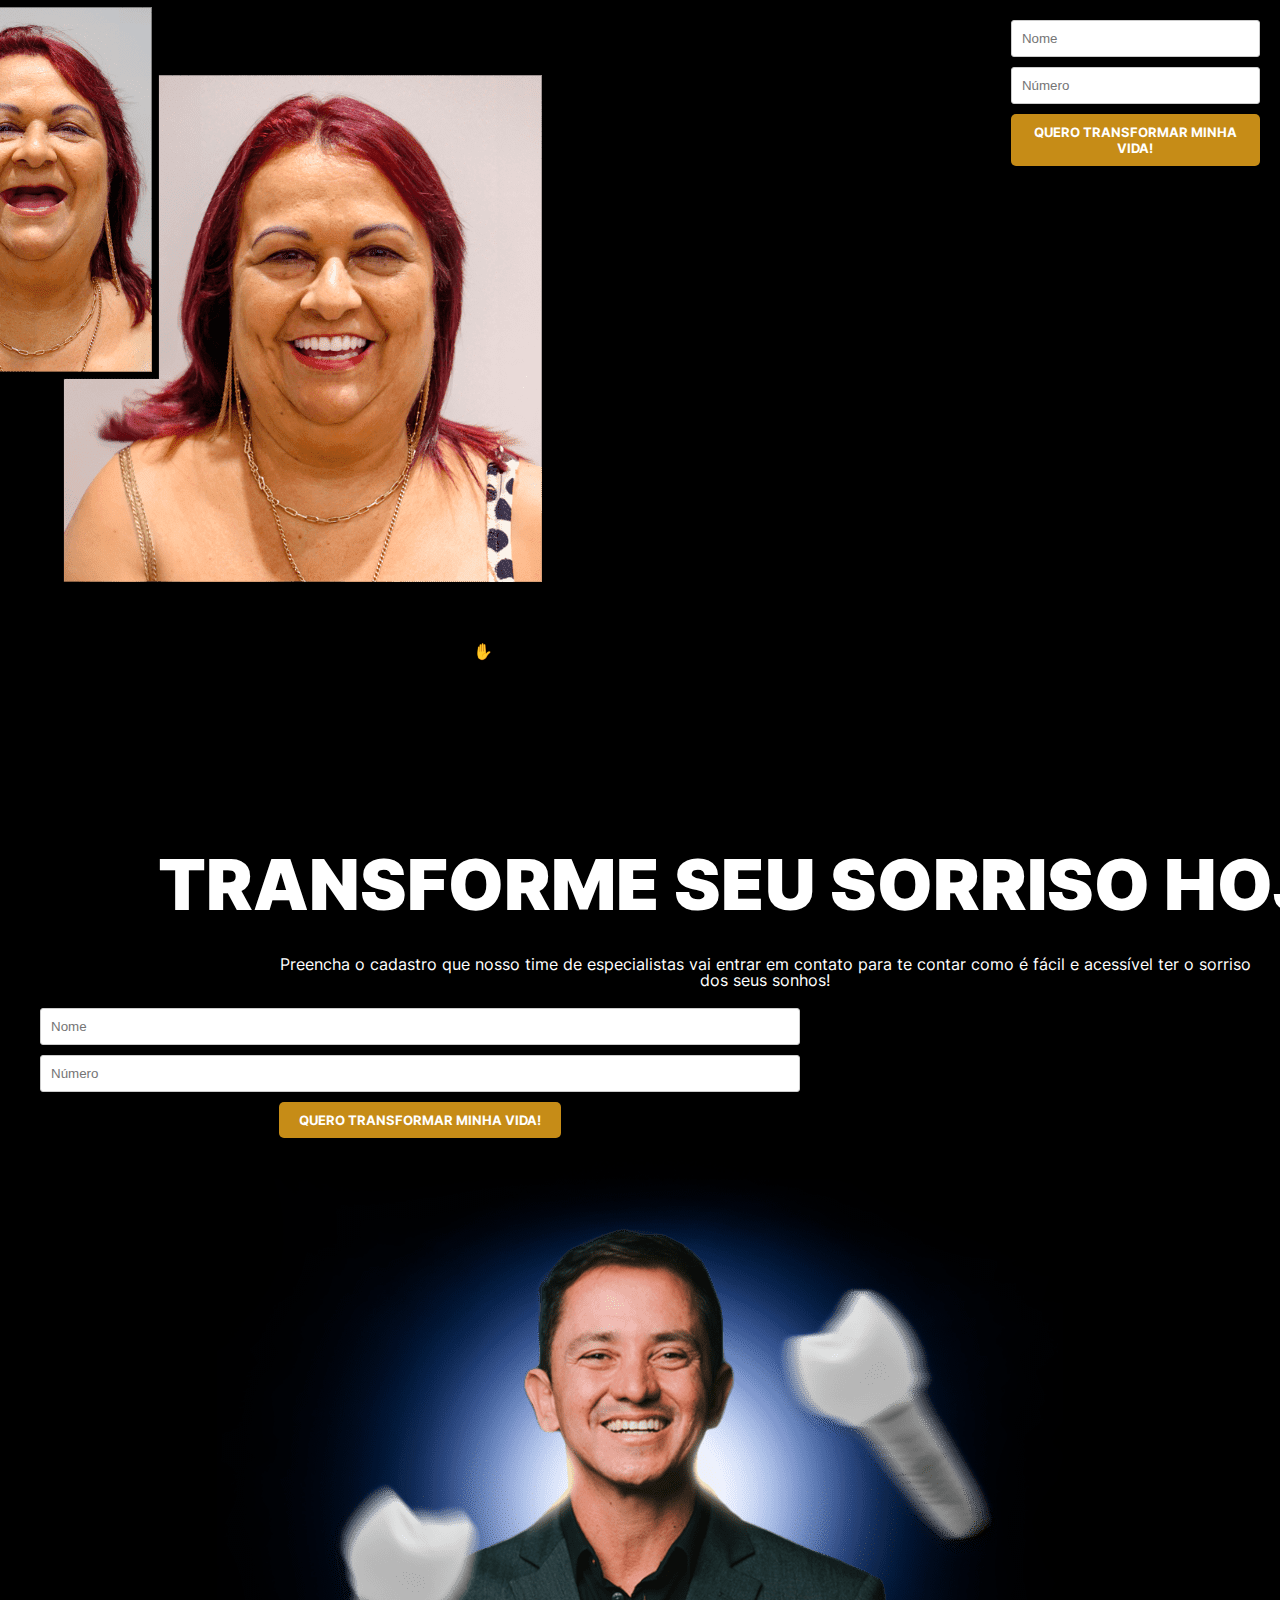
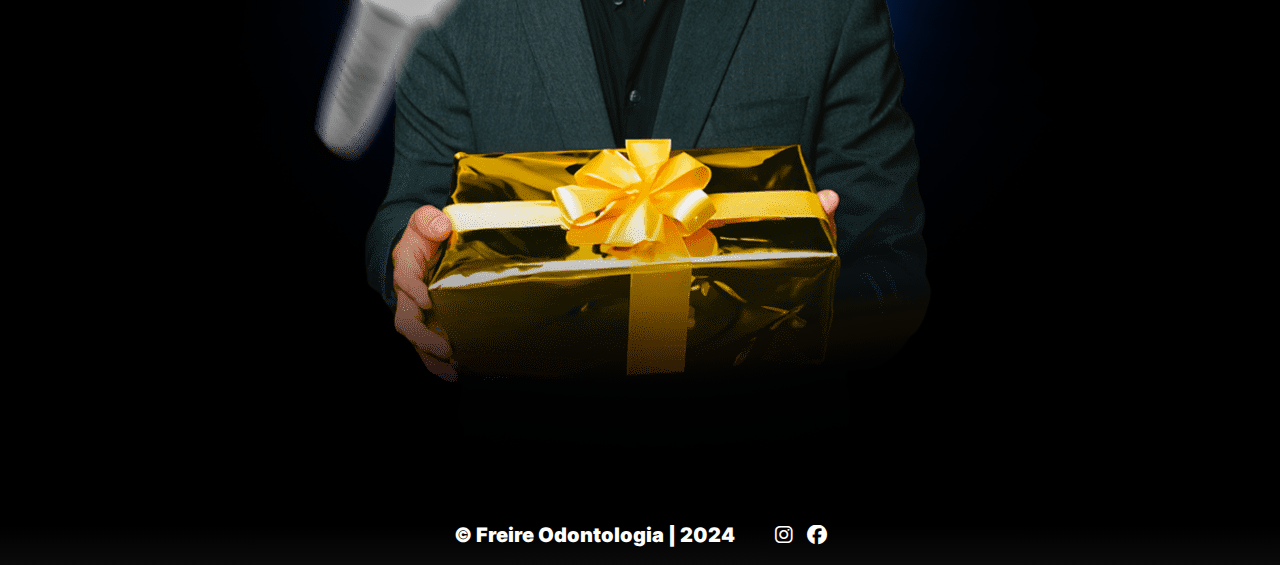
<file: index.html>
<!DOCTYPE html>
<html lang="pt-br">

<head>
    <meta charset="UTF-8">
    <meta name="viewport" content="width=device-width, initial-scale=1.0">
    <title>VEM SORRIR</title>
    <link rel="stylesheet" href="assets/css/first_article.css">
    <link rel="stylesheet" href="assets/css/second_article.css">
    <link rel="stylesheet" href="assets/css/third_article.css">
    <link rel="stylesheet" href="assets/css/form.css">
    <link rel="stylesheet" href="assets/css/footer.css">
    <link rel="stylesheet" href="assets/css/reset.css">
    <link rel="stylesheet" href="assets/css/mobile.css">
    <link rel="stylesheet" href="assets/css/mobile_t.css">
    <link rel="shortcut icon" href="assets/img/favicon-32x32.png" />
    <link rel="stylesheet" href="//use.fontawesome.com/releases/v5.7.2/css/all.css">
    <link rel="stylesheet" href="https://cdnjs.cloudflare.com/ajax/libs/font-awesome/6.5.2/css/all.min.css">
</head>

<body>
    <!-- Primeiro Article -->
    <article class="first-article">
        <img src="assets/img/sorriso.png" alt="Sorriso" class="welcome-image">
        <div class="welcome-text">
            <p class="welcome">Você merece <b>sorrir sem medo!</b> </p>
            <p class="welcome-description">Temos a <b>solução definitiva</b> para que
                você nunca mais esconda seu sorriso.</p>
            <p class="welcome-call">Sorria e Coma com Confiança!</p>
            <div class="welcome-list">
                <h3>• Dentes permanentes e naturais.</h3>
                <h3>• Fale e ria sem medo.</h3>
                <h3>• Mastigue com facilidade.</h3>
            </div>
        </div>
        <div class="form-mentoria">
            <section>
                <form method="post" action="https://api.sheetmonkey.io/form/7D1FFszqdn6te2GfmbmJqN">
                    <div class="form">
                        <div class="nome">
                            <input type="text" name="name" id="contact-name" placeholder="Nome" required />
                        </div>
                        <div class="numero">
                            <input type="text" name="numero" id="contact-numero" placeholder="Número" required />
                        </div>
                        <button type="submit" href="success.html">Quero Transformar Minha Vida!</button>
                    </div>
                </form>
            </section>
        </div>
        </div>
    </article>

    <!-- Segundo Article -->
    <article class="second-article">
        <p class="description-second">Se você está decidido a dar um BASTA ✋ nessa dentadura de anos e quer
            conquistar o seu melhor sorriso, você está no lugar certo.</p>
    </article>

    <!-- Terceiro Article -->
    <article class="third-article">
        <div class="third-text">
            <h1 class="title">TRANSFORME SEU <b>SORRISO</b> HOJE!</h1>
            <p class="call">Recupere seu <b>sorriso</b> e eleve sua autoestima agora!</p>
            <p class="description">Preencha o cadastro que nosso time de especialistas vai entrar em contato para te
                contar como é fácil e acessível ter o <b>sorriso</b> dos seus sonhos!</p>
            <div class="form-mentoria">
                <section>
                    <form method="post" action="https://api.sheetmonkey.io/form/7D1FFszqdn6te2GfmbmJqN">
                        <div class="form">
                            <div class="nome">
                                <input type="text" name="name" id="contact-name" placeholder="Nome" required />
                            </div>
                            <div class="numero">
                                <input type="text" name="numero" id="contact-numero" placeholder="Número" required />
                            </div>
                            <button type="submit" href="success.html">Quero Transformar Minha Vida!</button>
                        </div>
                    </form>
                </section>
            </div>
        </div>
        <img src="assets/img/header_def.png" alt="Dr. Lauro" class="third-image">
    </article>

    <article class="footer">
        <div>
            <p>&copy; Freire Odontologia | 2024</p>
        </div>
        <div class="social-icons">
            <a href="https://www.instagram.com/freireodontologia/" target="_blank"><i class="fab fa-instagram"></i></a>
            <a href="https://www.facebook.com/Dr.laurofreireoficial" target="_blank"><i class="fab fa-facebook"></i></a>
        </div>
    </article>
</body>

</html>
</file>
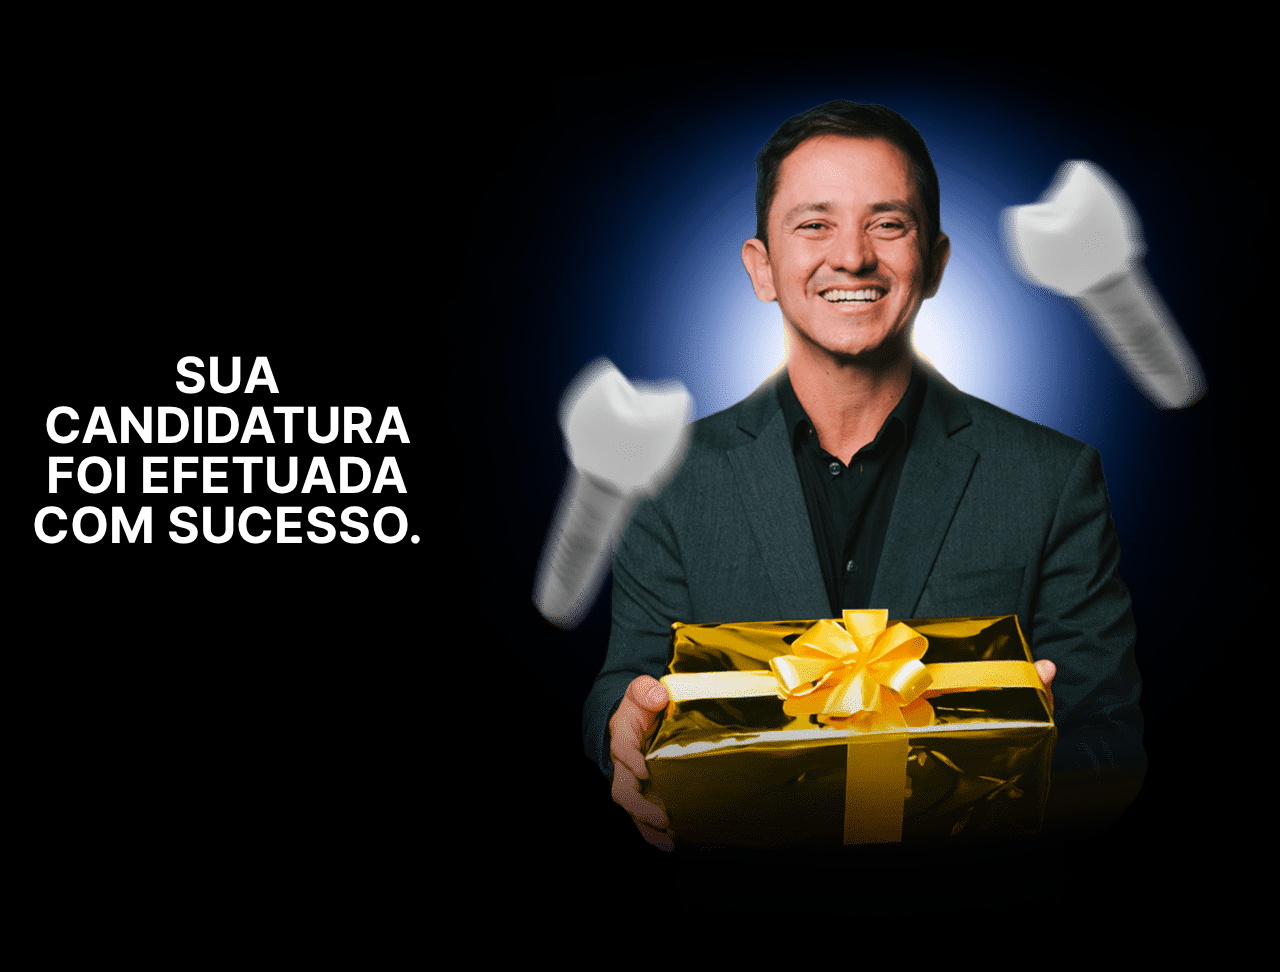
<file: success.html>
<!DOCTYPE html>
<html lang="en">

<head>
    <meta charset="UTF-8">
    <meta name="viewport" content="width=device-width, initial-scale=1.0">
    <title>VEM SORRIR</title>
    <link rel="stylesheet" href="assets/css/success.css">
    <link rel="stylesheet" href="assets/css/reset.css">
    <link rel="shortcut icon" href="assets/img/favicon-32x32.png" />
</head>

<body>
    <h1 class="success">SUA CANDIDATURA FOI EFETUADA COM SUCESSO.</h1>
    <img src="assets/img/header_def.png" alt="" class="image">
</body>

</html>
</file>
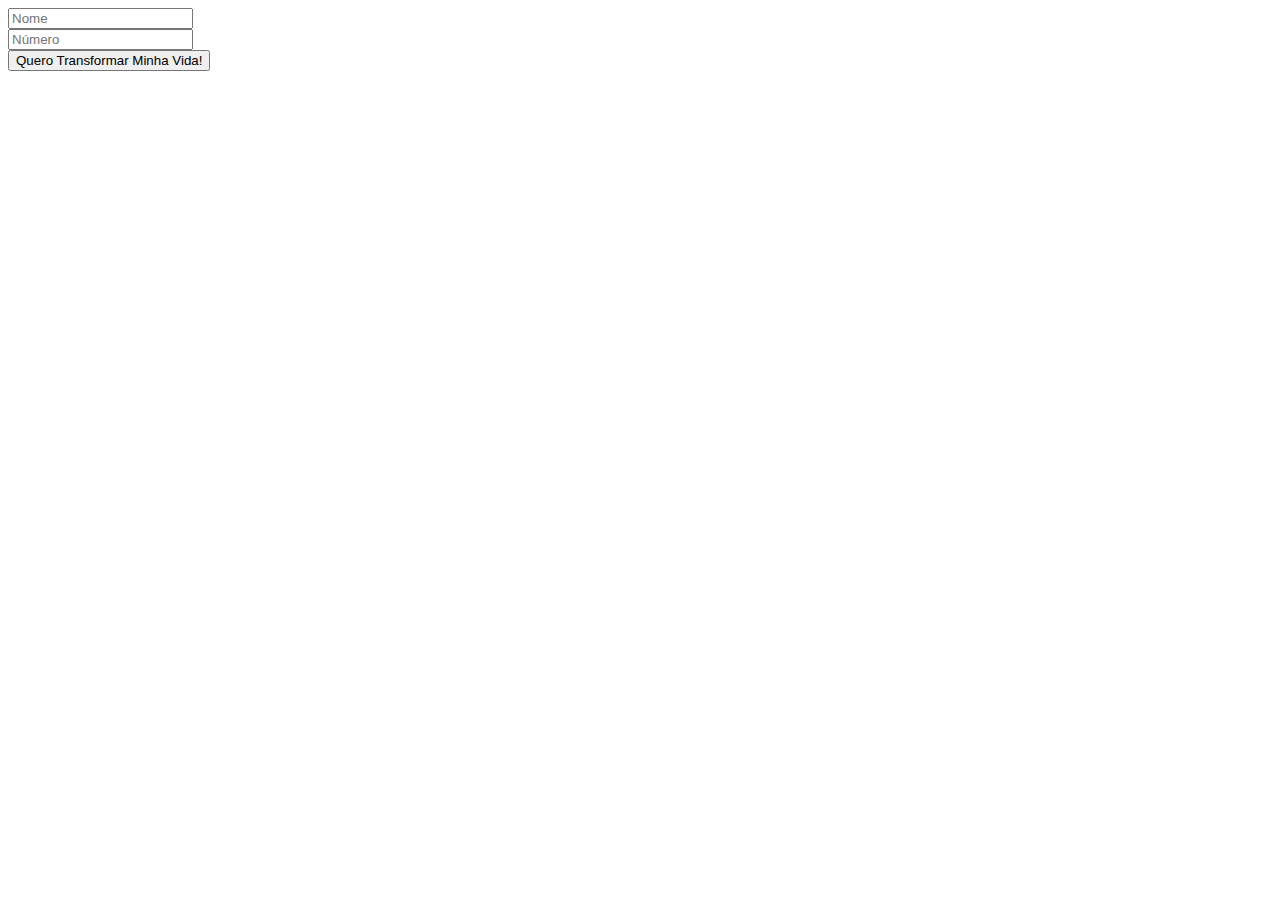
<file: teste.html>
<!DOCTYPE html>
<html lang="pt-br">

<head>
    <!-- Seus outros elementos head aqui -->
    
    <!-- Código do Pixel do Facebook -->
    <script>
        !function(f,b,e,v,n,t,s)
        {if(f.fbq)return;n=f.fbq=function(){n.callMethod?
        n.callMethod.apply(n,arguments):n.queue.push(arguments)};
        if(!f._fbq)f._fbq=n;n.push=n;n.loaded=!0;n.version='2.0';
        n.queue=[];t=b.createElement(e);t.async=!0;
        t.src=v;s=b.getElementsByTagName(e)[0];
        s.parentNode.insertBefore(t,s)}(window, document,'script',
        'https://connect.facebook.net/en_US/fbevents.js');
        fbq('init', 'SEU_ID_DE_PIXEL_AQUI');
        fbq('track', 'PageView');
    </script>
    <noscript><img height="1" width="1" style="display:none"
        src="https://www.facebook.com/tr?id=SEU_ID_DE_PIXEL_AQUI&ev=PageView&noscript=1"
    /></noscript>
    <!-- Fim do Código do Pixel do Facebook -->
</head>

<body>
    <!-- Seu conteúdo HTML aqui -->

    <!-- Primeiro Article -->
    <article class="first-article">
        <!-- Seus outros elementos aqui -->

        <div class="form-mentoria">
            <section>
                <form method="post" action="https://api.sheetmonkey.io/form/7D1FFszqdn6te2GfmbmJqN">
                    <div class="form">
                        <div class="nome">
                            <input type="text" name="name" id="contact-name" placeholder="Nome" required />
                        </div>
                        <div class="numero">
                            <input type="text" name="numero" id="contact-numero" placeholder="Número" required />
                        </div>
                        <!-- Adicione um ID único ao botão -->
                        <button type="submit" id="form-submit-button">Quero Transformar Minha Vida!</button>
                    </div>
                </form>
            </section>
        </div>
    </article>

    <!-- Seu outro conteúdo HTML aqui -->

    <!-- JavaScript para rastrear o clique do botão -->
    <script>
        // Adicione um listener de evento de clique ao botão
        document.getElementById("form-submit-button").addEventListener("click", function() {
            // Informe ao Facebook que o botão foi clicado
            fbq('track', 'Lead');
        });
    </script>
</body>

</html>
</file>
<file: assets/css/first_article.css>
@font-face {
    font-family: InterBlack;
    src: url(../fonts/static/Inter-Black.ttf);
}

@font-face {
    font-family: InterRegular;
    src: url(../fonts/static/Inter-Regular.ttf);
}

.first-article {
    display: flex;
    background: #000000;
    position: relative;
}

.welcome-text {
    display: flex !important;
    flex-direction: column !important;
}

.welcome-text .form-mentoria {
    margin-left: 250px;
}

.title{
    font-size: 70px;
    color: white;
    font-family: "InterBlack";
    z-index: 1;
    position: static !important; 
    margin-top: 120px; 
    margin-left: 80px;
    margin-right: -180px;
    text-align: center !important;
}

.description{
    margin-top: 10px;
    color: white;
    font-family: "InterRegular";
    z-index: 1;
    position: static !important; 
    margin-top: 20px; 
    margin-left: 250px;
    text-align: center !important;
    align-items: center !important;
    justify-content: center !important;
}

body{
    overflow-x: hidden;
}

.welcome-image{
    margin-left: -100px;
}
</file>
<file: assets/css/second_article.css>
@font-face {
    font-family: InterBlack;
    src: url(../fonts/static/Inter-Black.ttf);
}

@font-face {
    font-family: InterBold;
    src: url(../fonts/static/Inter-Bold.ttf);
}

.second-article {
    background: #000000;
    display: flex;
    justify-content: center !important;
    text-align: center !important;
    align-items: center !important;
    padding: 50px;
}

.benefits-text{
    margin-top: 50px;
    margin-left: 50px;
    margin-right: 50px;
}

.benefits{
    color: white;
    font-family: "InterBlack";
    font-size: 24px;
}

.benefits-list{
    color: white;
    font-family: "InterBold";
    font-size: 20px;
    margin-top: 50px;
    margin-left: 30px;
}

.benefits-list h3{
    margin-top: 20px;
}

.benefits-image{
    margin-right: 20px;
}
</file>
<file: assets/css/third_article.css>
@font-face {
    font-family: InterBold;
    src: url(../fonts/static/Inter-Bold.ttf);
}

.third-article {
    background: #000000;
    padding: 20px;
    position: relative;
}

.third-flex{
    display: flex;
    justify-content: space-between;
    position: relative;
}

.tooth-text {
    color: white;
    font-size: 40px;
    font-family: "InterBold";
    z-index: 1;
    position: absolute; 
    top: 20%; 
    left: 650px;
    transform: translateY(-50%);
}

.protes-image {
    width: 500px;
    height: 350px;
    object-fit: cover;
    position: absolute;
    margin-left: 800px;
    margin-top: 400px;
    z-index: 99;
}


.tooth-image{
   margin-left: -50px;
}
</file>
<file: assets/css/form.css>
@font-face {
    font-family: InterBold;
    src: url(../fonts/static/Inter-Bold.ttf);
}

.form-mentoria {
    max-width: 800px; 
    z-index: 1;
}

.form {
    padding: 20px;
    border-radius: 5px;
}

.form input[type="text"]{
    width: 100%;
    padding: 10px;
    border: 1px solid #ccc;
    border-radius: 3px;
    margin-bottom: 10px;
    box-sizing: border-box; 
}

button {
    text-align: right;
    justify-content: center;
    text-align: center;
    background-color: rgb(198, 140, 23);
    color: #fff;
    border: none;
    border-radius: 5px;
    padding: 10px 20px;
    cursor: pointer;
    transition: background-color 0.3s ease;
    font-family: "InterBold";
    text-transform: uppercase;
}

button:hover {
    background-color: rgb(109, 76, 9);
}
</file>
<file: assets/css/footer.css>
@font-face {
    font-family: InterBlack;
    src: url(../fonts/static/Inter-Black.ttf);
}


.footer{
    display: flex;
    background: linear-gradient(#000000, #0b0b0b);
    color: white;
    font-family: "InterBlack";
    font-size: 20px;
    justify-content: center;
    text-align: center;
}

.social-icons {
    font-size: 20px;
    margin-left: 30px;
    margin-bottom: 20px;
}

.social-icons a{
    text-decoration: none;
    color: white;
    margin-left: 10px;
}

.social-icons a:hover{
    text-decoration: none;
    color: #DAA520;
}
</file>
<file: assets/css/mobile.css>
@media (max-width: 768px) {
    .first-article {
        display: flex;
        position: relative;
        flex-direction: column;
        justify-content: center;
        align-items: center;
        text-align: center;
    }

    .title {
        font-size: 24px;
        z-index: 1;
        position: static !important;
        margin-right: 250px;
        margin-left: 250px;
        text-align: center !important;
        margin-top: 50px;
    }

    .description {
        margin-top: 10px;
        z-index: 1;
        position: static !important;
        margin-left: 80px;
        margin-right: 80px;
        text-align: center !important;
        align-items: center !important;
        justify-content: center !important;
        font-size: 12px;
    }

    .welcome-text .form-mentoria {
        margin-right: 250px;
    }

    .form-mentoria {
        width: 300px;
    }

    .welcome-image {
        margin-left: 10px;
        width: 500px;
    }
}

@media (max-width: 768px) {
    .second-article {
        display: flex;
        flex-direction: column;
        position: relative;
    }

    .benefits-image {
        width: 300px;
        height: auto;
        margin-left: 30px;
        margin-top: 30px;
    }

    .benefits {
        font-size: 14px;
        position: static !important;
        z-index: 1;
        text-align: center !important;
        align-items: center !important;
        justify-content: center !important;
        margin-top: -100px;
        margin-left: -70px;
        margin-right: -70px;
    }

    .benefits-list {
        font-size: 10px;
        position: static !important;
        z-index: 1;
        margin-left: -30px;
        margin-right: -30px;
        margin-top: -5px;
    }
}

@media (max-width: 768px) {
    .third-article {
        display: flex !important;
        flex-direction: column !important;
        position: relative !important;
        text-align: center !important;
        align-items: center !important;
        justify-content: center !important;
    }

    .tooth-image {
        width: 600px;
        margin-bottom: 400px;
        margin-left: -120px;
        position: static;
    }

    .tooth-text {
        margin-left: -580px;
        font-size: 13px;
        margin-right: 250px;
        text-align: center;
        margin-top: 500px;
        text-align: center !important;
        align-items: center !important;
        justify-content: center !important;
    }

    .protes-image {
        width: 275px;
        height: 200px;
        margin-left: 100px;
        margin-top: 800px;
        text-align: center !important;
        align-items: center !important;
        justify-content: center !important;
    }

}

@media (max-width: 768px) {
    .footer {
        display: flex;
        flex-direction: column;
    }

    .social-icons {
        margin-top: 10px;
    }

}

html,
body {
    overflow-x: hidden;
}

body {
    background-color: black;
    justify-content: center;
    text-align: center;
    align-items: center;
    overflow-x: hidden;
    position: relative
}
</file>
<file: assets/css/mobile_t.css>
/* Primeiro Article */
@media screen and (min-width: 769px) and (max-width: 1200px) {
    .welcome-image {
        width: 100%;
        margin-left: 0; 
    }

    .description {
        margin-left: 150px;
        margin-right: -100px;
        font-size: 18px;
    }
    
    .form-mentoria {
        width: 100%; 
        margin-left: 130px !important;
    }
    
    /* Segundo Article */
    .benefits-image {
        width: 60%; 
        margin: 0 auto;
    }

    .benefits {
        font-size: 18px; 
        margin-left: -100px;
        margin-right: -50px;
        z-index: 1;
    }
    
    .benefits-list {
        font-size: 16px; 
        margin-left: -100px;
        margin-right: -50px;
        z-index: 1;
        margin-top: -5px;
    }

    /* Terceiro Article */
    .tooth-image {
        width: 80%; 
        margin-bottom: 200px; 
        margin-left: -20px; 
    }
    
    .tooth-text {
        font-size: 20px; 
        text-align: center; 
        margin-left: -200px;
    }
    
    .protes-image {
        width: 50%;
        height: 30%;
        margin-left: 420px;
    }

    /* Footer */
    .footer {
        flex-direction: column;
        align-items: center; 
        padding: 20px 0; 
    }

    .social-icons {
        margin-top: 20px;
    }
}


@media screen and (min-width: 769px) and (max-width: 1200px) {
    body {
        background-color: black;
        justify-content: center;
        text-align: center;
        align-items: center;
        position: relative
    }
}
</file>
<file: assets/css/success.css>
@font-face {
    font-family: InterBold;
    src: url(../fonts/static/Inter-Bold.ttf);
}

body {
    background-color: black;
    display: flex;
    justify-content: center;
    align-items: center;
    height: 100vh;
}

.success {
    color: white;
    font-size: 50px;
    position: relative;
    z-index: 1;
    font-family: "InterBold";
    margin-left: 20px;
    text-align: center;
}

.image {
    margin-top: 100px;
}


@media (max-width: 768px) {

    html, body {
        overflow-x: hidden;
      }
      

    body {
        background-color: black;
        display: flex;
        flex-direction: column;
        justify-content: center;
        align-items: center;
        height: 100vh;
        position: relative
    }

    .success {
        color: white;
        font-size: 30px;
        position: static !important;
        z-index: 1;
        font-family: "InterBold";
        margin-left: 50px;
        margin-right: 50px;
        text-align: center;
        margin-top: 400px !important;
    }

    .image {
        width: 500px;
    }
}

@media screen and (min-width: 769px) and (max-width: 1200px) {
    body {
        background-color: black;
        display: flex;
        justify-content: center;
        align-items: center;
        height: 100vh;
        overflow-y: hidden;
    }

    .success {
        color: white;
        font-size: 50px;
        position: relative;
        z-index: 1;
        font-family: "InterBold";
        margin-left: 100px;
        text-align: center;
        margin-top: 100px;
    }
}
</file>
